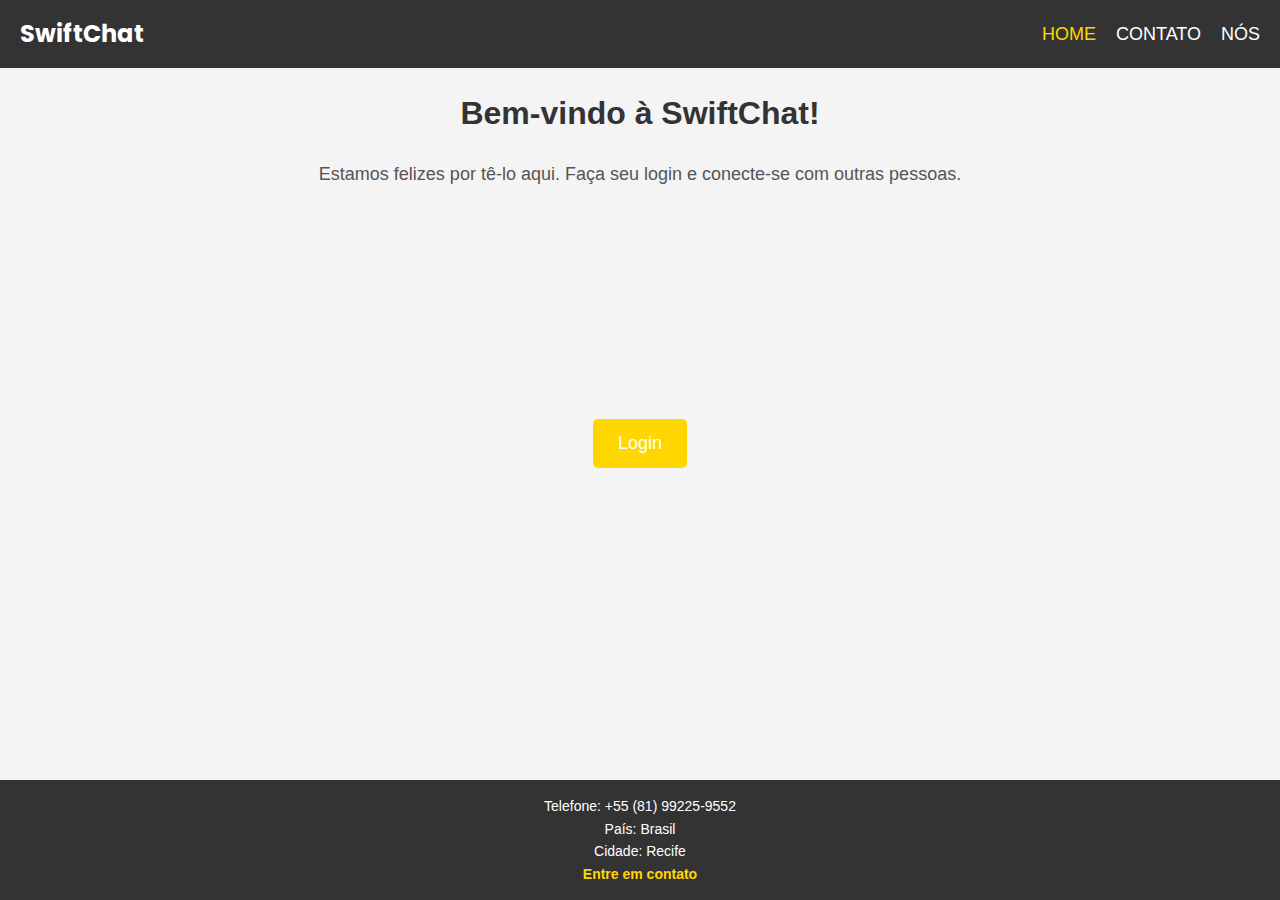
<file: index.HTML>
<!DOCTYPE html>
<html lang="pt-br">
<head>
    <meta charset="UTF-8">
    <meta name="viewport" content="width=device-width, initial-scale=1.0">
    <link rel="stylesheet" href="css/style.css">
    <link href="https://fonts.googleapis.com/css2?family=Poppins:wght@400;600&display=swap" rel="stylesheet">
    <title>Eu</title>
</head>
<body>
    <nav>
        <label class="logo">SwiftChat</label>
        <ul>
            <li><a class="active" href="#">HOME</a></li>
            <li><a href="institucional/contato.html">CONTATO</a></li>
            <li><a href="institucional/nos.html">NÓS</a></li>
        </ul>
    </nav>
    <main>
        <section class="intro-text">
            <h1>Bem-vindo à SwiftChat!</h1>
            <p>Estamos felizes por tê-lo aqui. Faça seu login e conecte-se com outras pessoas.</p>
        </section>

        <section class="login-section">
            <a href="views/login.html" class="btn-login">Login</a>  
        </section>
        
    </main>
    <footer>
      <div class="footer-container">
          <p>Telefone: +55 (81) 99225-9552</p>
          <p>País: Brasil</p>
          <p>Cidade: Recife</p>
          <a href="institucional/contato.html" id="footer-link">Entre em contato</a>
      </div>
  </footer>
 
</body>
</html>
</file>
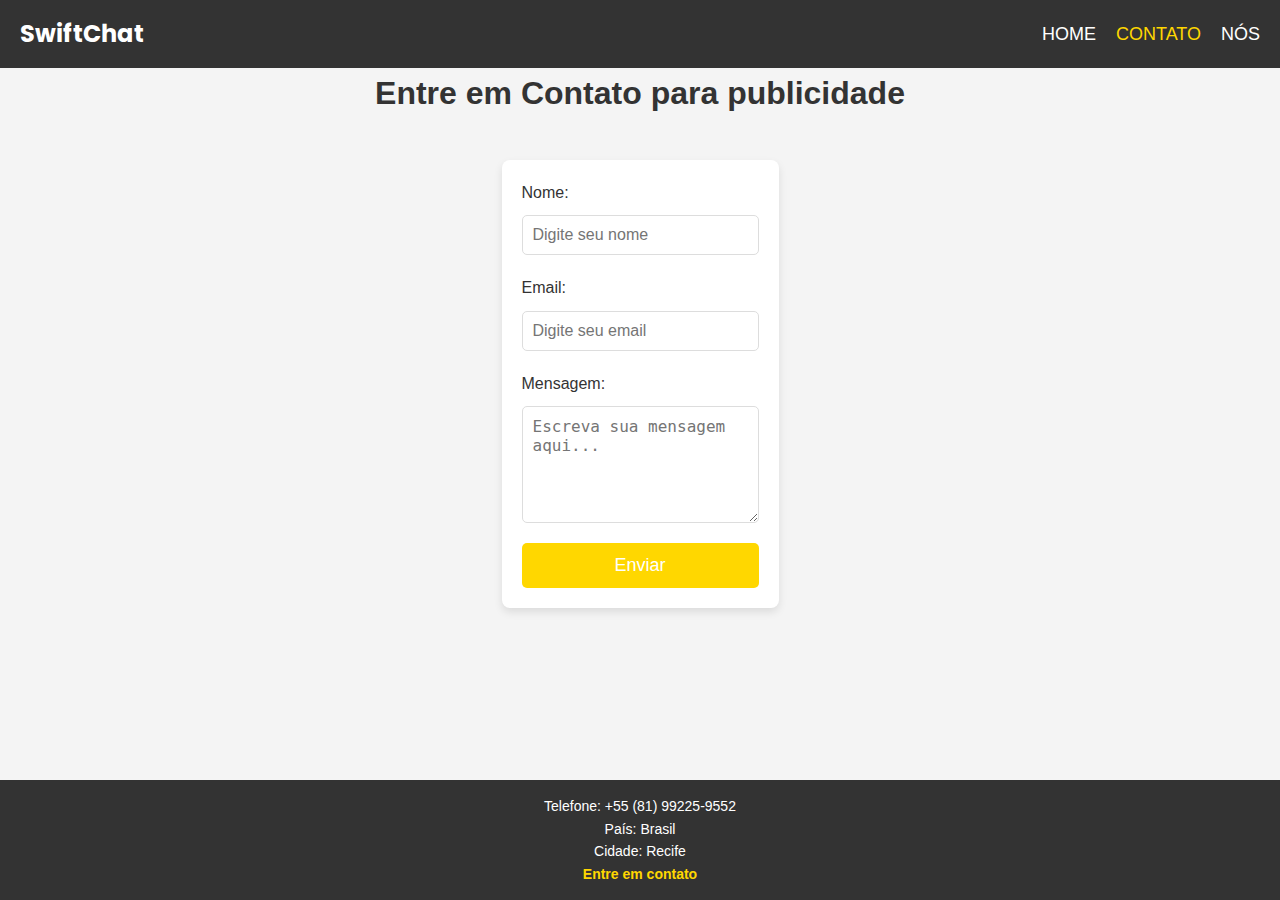
<file: institucional/contato.html>
<!DOCTYPE html>
<html lang="pt-br">
<head>
    <meta charset="UTF-8">
    <meta name="viewport" content="width=device-width, initial-scale=1.0">
    <link rel="stylesheet" href="../css/style.css">
    <link href="https://fonts.googleapis.com/css2?family=Poppins:wght@400;600&display=swap" rel="stylesheet">
    <title>Eu</title>
</head>
<body>
    <nav>
        <label class="logo">SwiftChat</label>
        <ul>
            <li><a href="../index.HTML">HOME</a></li>
            <li><a class="active" href="#">CONTATO</a></li>
            <li><a href="nos.html">NÓS</a></li>
        </ul>
    </nav>
    <h1>Entre em Contato para publicidade</h1>
        <form action="mailto:alysonrafael2005@gmail.com" method="post" enctype="text/plain">
            <label for="nome">Nome:</label>
            <input type="text" id="nome" name="nome" placeholder="Digite seu nome" required>
        
            <label for="email">Email:</label>
            <input type="email" id="email" name="email" placeholder="Digite seu email" required>
        
            <label for="mensagem">Mensagem:</label>
            <textarea id="mensagem" name="mensagem" rows="5" placeholder="Escreva sua mensagem aqui..." required></textarea>
        
            <button type="submit">Enviar</button>
        </form>        
    <footer>
      <div class="footer-container">
          <p>Telefone: +55 (81) 99225-9552</p>
          <p>País: Brasil</p>
          <p>Cidade: Recife</p>
          <a href="contato.html" id="footer-link">Entre em contato</a>
      </div>
  </footer>
 
</body>
</html>
</file>
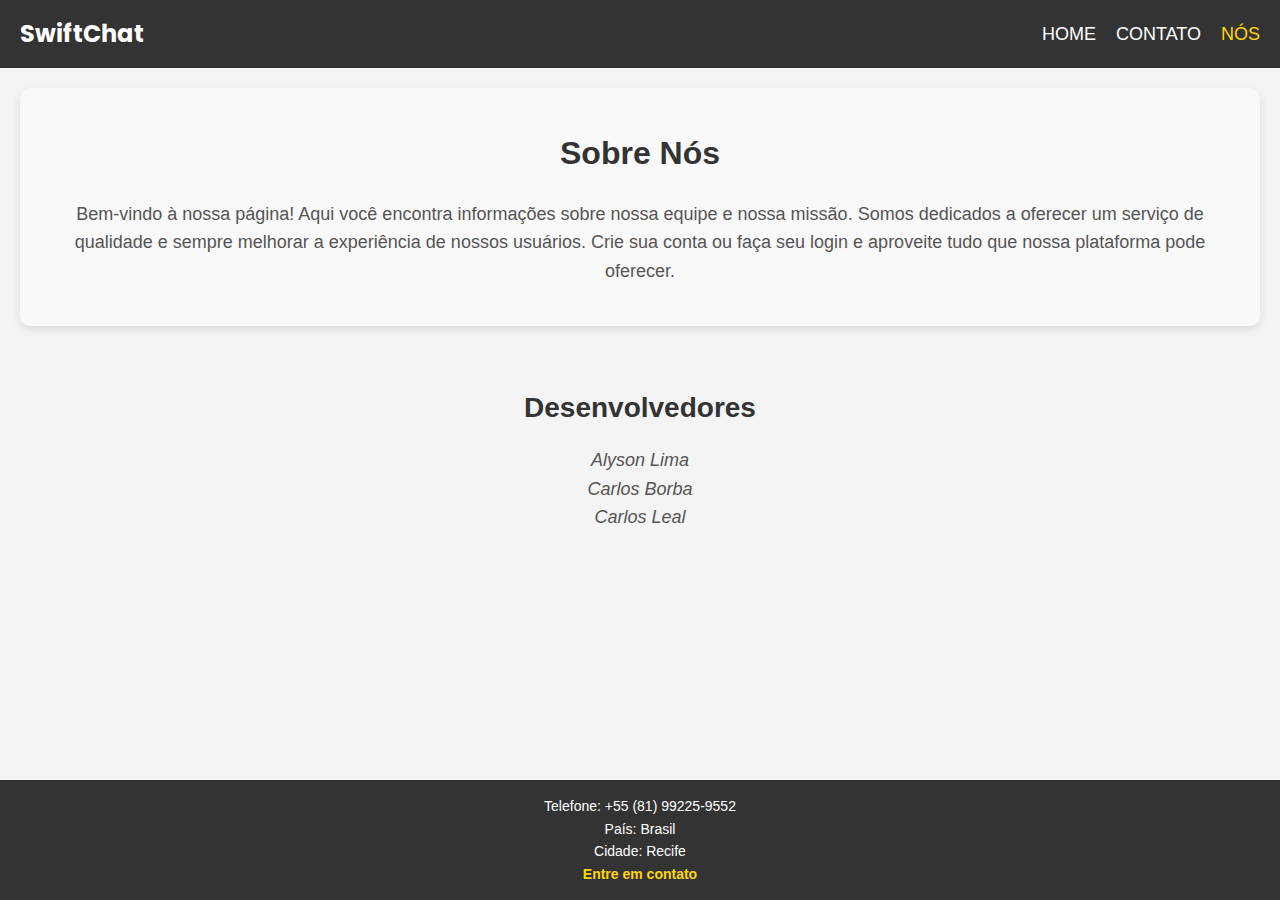
<file: institucional/nos.html>
<!DOCTYPE html>
<html lang="pt-br">
<head>
    <meta charset="UTF-8">
    <meta name="viewport" content="width=device-width, initial-scale=1.0">
    <link rel="stylesheet" href="../css/style.css">
    <title>Eu</title>
</head>
<body>
    <nav>
        <label class="logo">SwiftChat</label>
        <ul>
            <li><a href="../index.HTML">HOME</a></li>
            <li><a href="contato.html">CONTATO</a></li>
            <li><a class="active" href="#">NÓS</a></li>
            <link href="https://fonts.googleapis.com/css2?family=Poppins:wght@400;600&display=swap" rel="stylesheet">
        </ul>
    </nav>
    <main>
        <section class="about-text">
            <h1>Sobre Nós</h1>
            <p>Bem-vindo à nossa página! Aqui você encontra informações sobre nossa equipe e nossa missão. 
                Somos dedicados a oferecer um serviço de qualidade e sempre melhorar a experiência de nossos usuários.
                Crie sua conta ou faça seu login e aproveite tudo que nossa plataforma pode oferecer.</p>
        </section>

        <section class="developers">
            <h2>Desenvolvedores</h2>
            <p>Alyson Lima </p>
            <p>Carlos Borba </p>
            <p>Carlos Leal </p>
        </section>
    </main>
    <footer>
        <div class="footer-container">
            <p>Telefone: +55 (81) 99225-9552</p>
            <p>País: Brasil</p>
            <p>Cidade: Recife</p>
            <a href="contato.html" id="footer-link">Entre em contato</a>
        </div>
    </footer>
</body>
</html>
</file>
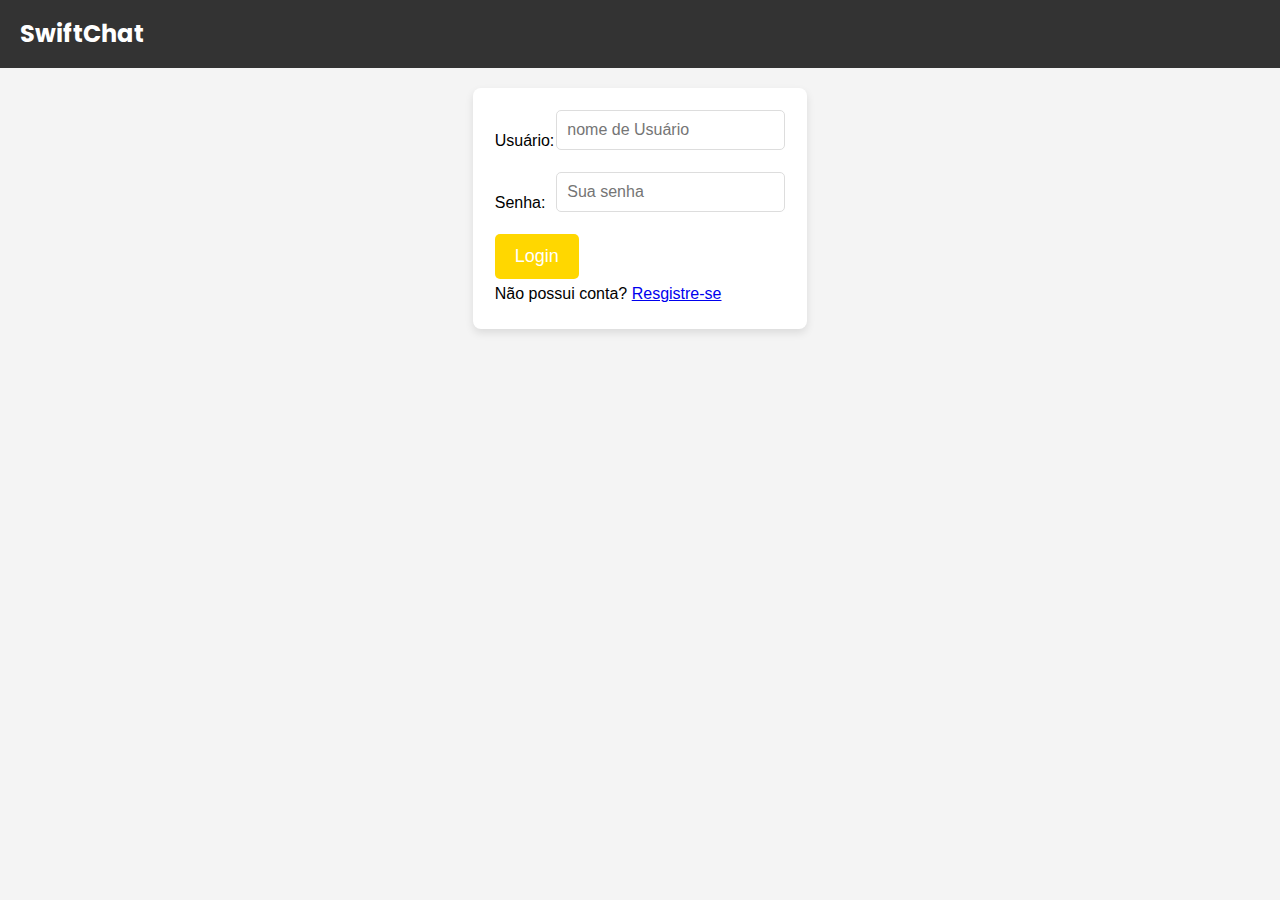
<file: views/login.html>
<!DOCTYPE html>
<html lang="pt-BR">
<head>
  <meta charset="UTF-8">
  <meta http-equiv="X-UA-Compatible" content="IE=edge">
  <meta name="viewport" content="width=device-width, initial-scale=1.0">
  <title>Register</title>
  <link rel="stylesheet" href="../css/style.css">
  <link href="https://fonts.googleapis.com/css2?family=Poppins:wght@400;600&display=swap" rel="stylesheet">
</head>
<body>
  <nav>
    <label class="logo">SwiftChat</label> 
  </nav>
<form id="loginForm">
    <table>
      <tr>
        <td>Usuário:</td>
        <td><input type="text" id="loginNickname" name="nickname" placeholder="nome de Usuário" required></td>
      </tr>
      <tr>
        <td>Senha:</td>
        <td><input type="password" id="loginPassword" name="password" placeholder="Sua senha" required></td>
      </tr>
      <tr>
        <td colspan="2">
          <button type="submit">Login</button>
        </td>
      </tr>
      <tr>
        <td colspan="2">
          <p>Não possui conta? <a href="register.html">Resgistre-se</a></p>
        </td>
      </tr>
    </table>
  </form>  
    <script src="https://npmcdn.com/parse/dist/parse.min.js"></script>
    <script src="../config/back4app_config.js"></script>
    <script src="../js/auth.js"></script>
    <script src="../js/main.js"></script>
</body>
</html>
</file>
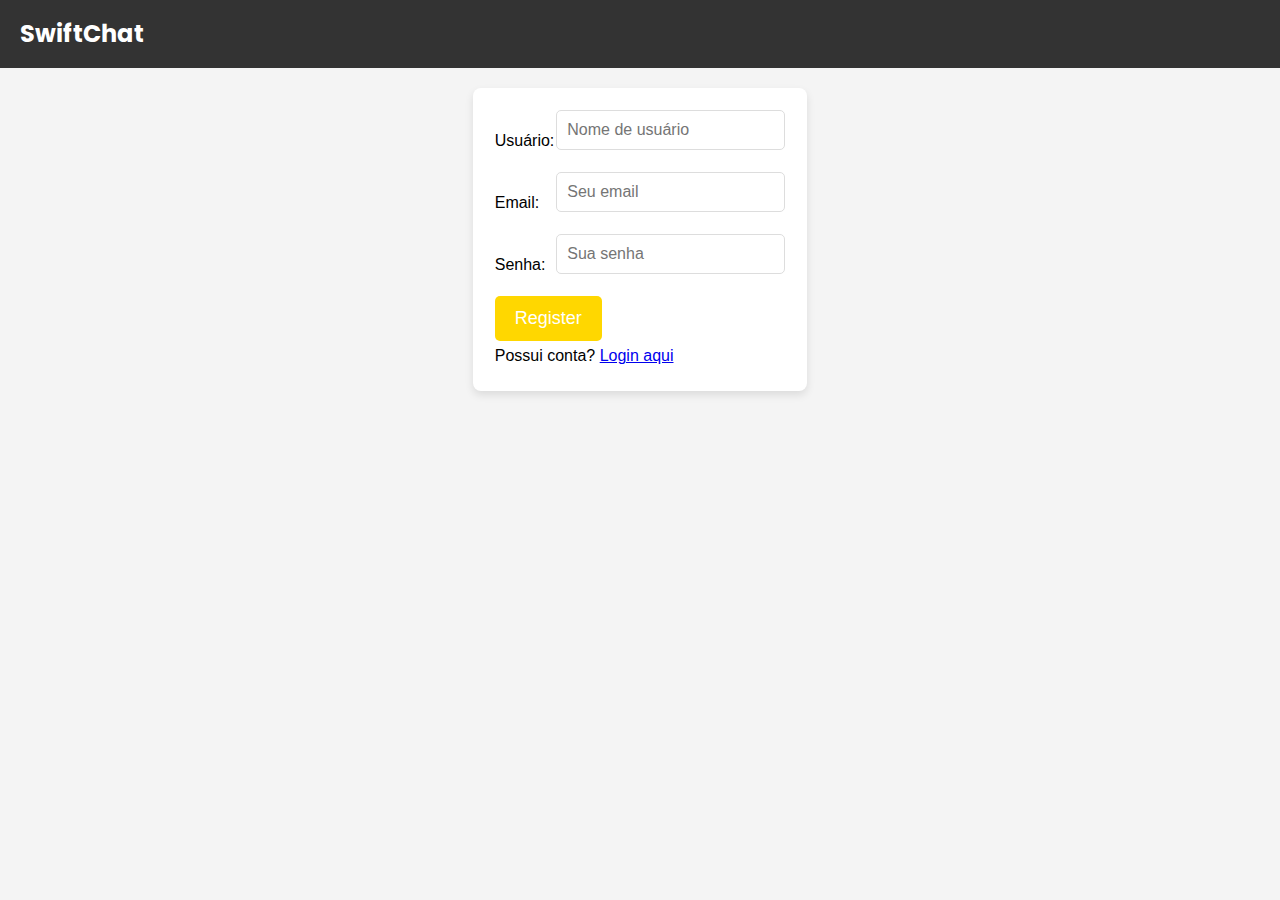
<file: views/register.html>
<!DOCTYPE html>
<html lang="pt-BR">
<head>
  <meta charset="UTF-8">
  <meta http-equiv="X-UA-Compatible" content="IE=edge">
  <meta name="viewport" content="width=device-width, initial-scale=1.0">
  <title>Register</title>
  <link rel="stylesheet" href="../css/style.css">
  <link href="https://fonts.googleapis.com/css2?family=Poppins:wght@400;600&display=swap" rel="stylesheet">
</head>
<body>
  <nav>
    <label class="logo">SwiftChat</label> 
  </nav>
    <form id="registerForm">
        <table>
          <tr>
            <td>Usuário:</td>
            <td><input type="text" id="registerNickname" name="nickname" placeholder="Nome de usuário " required></td>
          </tr>
          <tr>
            <td>Email:</td>
            <td><input type="email" id="registerEmail" name="email" placeholder="Seu email" required></td>
          </tr>
          <tr>
            <td>Senha:</td>
            <td><input type="password" id="registerPassword" name="password" placeholder="Sua senha" required></td>
          </tr>
          <tr>
            <td colspan="2">
              <button type="submit">Register</button>
            </td>
          </tr>
          <tr>
            <td colspan="2">
              <p>Possui conta? <a href="login.html">Login aqui</a></p>
            </td>
          </tr>
        </table>
      </form>
    <script src="https://npmcdn.com/parse/dist/parse.min.js"></script>
    <script src="../config/back4app_config.js"></script>
    <script src="../js/auth.js"></script>
    <script src="../js/main.js"></script>
</body>
</html>
</file>
<file: css/style.css>
nav .logo {
    font-size: 24px;
    font-weight: 600; 
    font-family: 'Poppins', sans-serif;
}
* {
    margin: 0;
    padding: 0;
    box-sizing: border-box;
}

body {
    font-family: Arial, sans-serif;
    line-height: 1.6;
    background-color: #f4f4f4;
    display: flex;
    flex-direction: column;
    min-height: 100vh;
}

nav {
    background-color: #333;
    padding: 15px 20px;
    color: white;
    display: flex;
    justify-content: space-between;
    align-items: center;
}

nav .logo {
    font-size: 24px;
    font-weight: bold;
}

nav ul {
    list-style-type: none;
    display: flex;
    margin: 0;
    padding: 0;
}

nav ul li {
    margin-left: 20px;
}

nav a {
    color: white;
    text-decoration: none;
    font-size: 18px;
}

nav a.active {
    color: #ffd700;
}

main {
    flex-grow: 1;
    padding: 20px;
    max-width: 100%;
    margin: auto;
}

h1 {
    text-align: center;
    color: #333;
    margin-bottom: 20px;
}

.intro-text p {
    text-align: center;
    font-size: 18px;
    color: #555;
}

.login-section {
    display: flex;
    justify-content: center; 
    align-items: center;     
    height: 50vh;            
    margin-top: 20px;        
}

.btn-login {
    background-color: #ffd700;
    color: #fff;
    padding: 12px 30px;
    border: none;
    border-radius: 5px;
    font-size: 18px;
    text-decoration: none;
    text-align: center;
    transition: background-color 0.3s ease;
    margin-top: 20px;        
    padding: 10px 25px;     
}

form {
    background-color: #fff;
    padding: 20px;
    border-radius: 8px;
    box-shadow: 0 4px 8px rgba(0, 0, 0, 0.1);
    max-width: 600px;
    margin: 20px auto;
    display: flex;
    flex-direction: column;
}

form label {
    margin-bottom: 10px;
    font-size: 16px;
    color: #333;
}

form input, form textarea {
    padding: 10px;
    margin-bottom: 20px;
    border: 1px solid #ddd;
    border-radius: 5px;
    width: 100%;
    font-size: 16px;
}

form input:focus, form textarea:focus {
    border-color: #ffd700;
    outline: none;
}

form button {
    background-color: #ffd700;
    color: #fff;
    padding: 12px 20px;
    border: none;
    border-radius: 5px;
    cursor: pointer;
    font-size: 18px;
    transition: background-color 0.3s ease;
}

form button:hover {
    background-color: #f0c000;
}

footer {
    background-color: #333;
    color: #fff;
    text-align: center;
    padding: 15px 0;
    width: 100%;
    position: relative;
    bottom: 0;
}

.footer-container {
    display: flex;
    flex-direction: column;
    align-items: center;
}

#footer-link {
    color: #ffd700;
    text-decoration: none;
    font-weight: bold;
}

#footer-link:hover {
    color: #f0c000;
}
.about-text {
    padding: 40px 20px;
    text-align: center;
    background-color: #f9f9f9;
    margin-bottom: 40px;
    border-radius: 10px;
    box-shadow: 0 4px 8px rgba(0, 0, 0, 0.1);
}

.about-text h1 {
    font-size: 32px;
    color: #333;
    margin-bottom: 20px;
}

.about-text p {
    font-size: 18px;
    color: #555;
    line-height: 1.6;
}

.developers {
    text-align: center;
    padding: 20px;
}

.developers h2 {
    font-size: 28px;
    color: #333;
    margin-bottom: 15px;
}

.developers p {
    font-size: 18px;
    color: #555;
    font-style: italic;
}

footer {
    position: relative;
    bottom: 0;
    width: 100%;
    background-color: #333;
    color: #fff;
    text-align: center;
    padding: 10px 0;
    font-size: 14px;
}

.footer-container {
    display: flex;
    flex-direction: column;
    align-items: center;
}

#footer-link {
    color: #ffd700;
    text-decoration: none;
    font-weight: bold;
}

#footer-link:hover {
    color: #f0c000;
}







/* Ocultar elementos */
.hidden {
    display: none;
}
/* Estilo do modal */
.modal {
    display: none; /* Oculta o modal inicialmente */
    position: fixed;
    top: 0;
    left: 0;
    width: 100%;
    height: 100%;
    background-color: rgba(0, 0, 0, 0.5); /* Fundo semitransparente */
    z-index: 1000; /* Sempre acima dos outros elementos */
}

/* Conteúdo do modal */
.modal-content {
    position: absolute;
    top: 50%;
    left: 50%;
    transform: translate(-50%, -50%);
    background-color: white;
    padding: 20px;
    border-radius: 8px;
    width: 90%;
    max-width: 400px;
    box-shadow: 0 4px 8px rgba(0, 0, 0, 0.2);
}

/* Botão de fechar */
.close {
    position: absolute;
    top: 10px;
    right: 15px;
    font-size: 20px;
    font-weight: bold;
    color: #333;
    cursor: pointer;
}

/* Botão "+" */
.create-room-btn {
    position: fixed;
    bottom: 20px;
    right: 20px;
    background-color: #007BFF;
    color: white;
    border: none;
    border-radius: 50%;
    width: 50px;
    height: 50px;
    font-size: 30px;
    text-align: center;
    cursor: pointer;
    box-shadow: 0 4px 6px rgba(0, 0, 0, 0.1);
}

.modal.show {
    display: block;
}

body {
    display: flex;
    flex-direction: column;
    min-height: 100vh; /* Garante que o body tenha pelo menos a altura da tela */
    margin: 0; /* Remove margens para evitar deslocamentos */
}

main {
    flex: 1; /* O main se expande para ocupar o espaço disponível */
}

footer {
    background-color: #333;
    color: #fff;
    text-align: center;
    padding: 15px 0;
    width: 100%;
    position: fixed; /* Torna o rodapé fixo na parte inferior */
    bottom: 0;
    left: 0;
    font-size: 14px;
}
</file>
